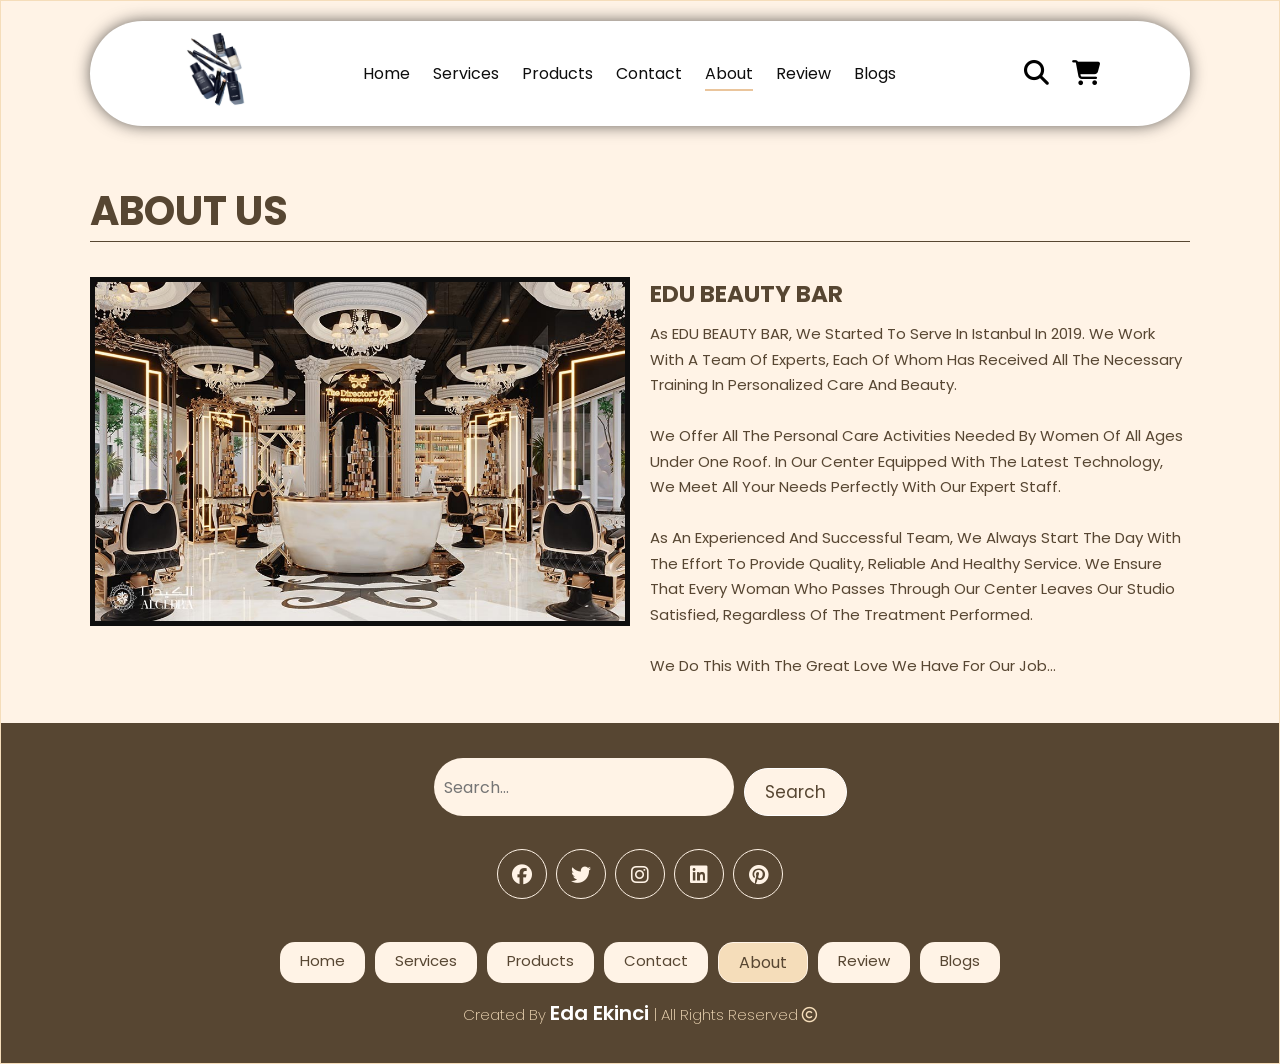
<file: About.html>
<!DOCTYPE html>
<html lang="en">

<head>
    <meta charset="UTF-8">
    <meta name="viewport" content="width=device-width, initial-scale=1.0">
    <title>EDU BB| About Us</title>
    <link rel="stylesheet" href="style.css">
    <link rel="stylesheet" href="https://cdnjs.cloudflare.com/ajax/libs/font-awesome/6.5.1/css/all.min.css"
        integrity="sha512-DTOQO9RWCH3ppGqcWaEA1BIZOC6xxalwEsw9c2QQeAIftl+Vegovlnee1c9QX4TctnWMn13TZye+giMm8e2LwA=="
        crossorigin="anonymous" referrerpolicy="no-referrer" />
</head>

<body>


        <!--! header section start -->
        <header class="header">

            <a href="#" class="logo">
                <img src="images/makeupp.jpeg" alt="icon">
            </a>
    
            <nav class="navbar">
                <a href="index.html">Home</a>
                <a href="Services.html" target="_blank">Services</a>
                <a href="Products.html" target="_blank">Products</a>
                <a href="contact.html" target="_blank">Contact</a>
                <a href="About.html" class="active">About</a>
                <a href="Review.html" target="_blank">Review</a>
                <a href="blogs.html" target="_blank">Blogs</a>
            </nav>
    
            <div class="buttons">
    
                <button id="search-btn">
                    <i class="fa-solid fa-magnifying-glass"></i>
                </button>
                <button id="cart-btn">
                    <i class="fa-solid fa-cart-shopping"></i>
                </button>
                <button id="menu-btn">
                    <i class="fa-solid fa-bars"></i>
                </button>
    
            </div>
    
            <div class="search-form">
                <input type="text" class="search-input" id="search-box" placeholder="Search Here...">
                <i class="fas fa-search"></i>
            </div>
    
            <div class="cart-items-container">
    
                <div class="cart-item">
                    
                    <i class="fas fa-times"></i>
                    <img src="images/item1.jpeg" alt="item1">
                    <div class="content">
                        <h3>0.7 / Cherry Rot / Chanel</h3>
                        <div class="price">$23.00</div>
                    </div>
                </div>
    
                <div class="cart-item">
                    
                    <i class="fas fa-times"></i>
                    <img src="images/item3.jpeg" alt="item3">
                    <div class="content">
                        <h3>99 / Red Shiny Liquid / Chanel</h3>
                        <div class="price">$39.99</div>
                    </div>
                </div>
    
                <div class="cart-item">
                    
                    <i class="fas fa-times"></i>
                    <img src="images/item2.jpeg" alt="item1">
                    <div class="content">
                        <h3>DD0 / Charcoal Black / Chanel</h3>
                        <div class="price">$32.00</div>
                    </div>
                </div>
    
                <div class="cart-item">
                    
                    <i class="fas fa-times"></i>
                    <img src="images/item4.jpeg" alt="item1">
                    <div class="content">
                        <h3>SC14 / Le Teint Ultra / Chanel</h3>
                        <div class="price">$45.50</div>
                    </div>
                </div>
    
    
                <a href="#" class="btn">Check Now</a>
            </div>
    
    
        </header>
        <!--! header section end -->

        <!--! About Us section start-->

    <section class="about" id="about">
        <h1 class="heading">About Us</h1>
        <div class="row">

            <div class="image">
                <img src="images/about.jpeg" alt="aboutus">
            </div>
            <div class="content">
                <h3>EDU BEAUTY BAR</h3>
                <p>As EDU BEAUTY BAR, we started to serve in Istanbul in 2019. We work with a team of experts, each of
                    whom has received all the necessary training in personalized care and beauty. <br> <br>

                    We offer all the personal care activities needed by women of all ages under one roof. In our center
                    equipped with the latest technology, we meet all your needs perfectly with our expert staff. <br>
                    <br>
                    As an experienced and successful team, we always start the day with the effort to provide quality,
                    reliable and healthy service. We ensure that every woman who passes through our center leaves our
                    studio satisfied, regardless of the treatment performed. <br> <br>

                    We do this with the great love we have for our job...
                </p>
            </div>
        </div>
    </section>

    <!--! About Us Section end -->

     <!--! Footer Section Start-->

        <section class="footer" >
            <div class="search">
                <input type="text" class="search-input" placeholder="Search...">
                <button class="btn btn-primary">Search</button>
            </div>
            <div class="share">
                <a href="https://www.facebook.com/chanel/?locale=tr_TR" class="fab fa-facebook" target="_blank"></a>
                <a href="https://twitter.com/CHANEL" class="fab fa-twitter" target="_blank"></a>
                <a href="https://www.instagram.com/chanel.beauty/" class="fab fa-instagram" target="_blank"></a>
                <a href="https://uk.linkedin.com/company/chanel" class="fab fa-linkedin" target="_blank"></a>
                <a href="https://tr.pinterest.com/taxbiach/chanel-makeup-and-beauty/" class="fab fa-pinterest" target="_blank"></a>
            </div>
            <div class="links">
                <a href="index.html">Home</a>
                <a href="Services.html">Services</a>
                <a href="Products.html">Products</a>
                <a href="contact.html">Contact</a>
                <a href="#about" class="active">About</a>
                <a href="Review.html">Review</a>
                <a href="blogs.html">Blogs</a>
            </div>
            <div class="created">
                Created By <span> Eda Ekinci </span> | All Rights Reserved
                <i class="fa-regular fa-copyright"></i> 
            </div>
            
        </section>
    
    
    <!--! Footer Section End-->




    <script src="js/script.js"></script>   
</body>
</html>
</file>
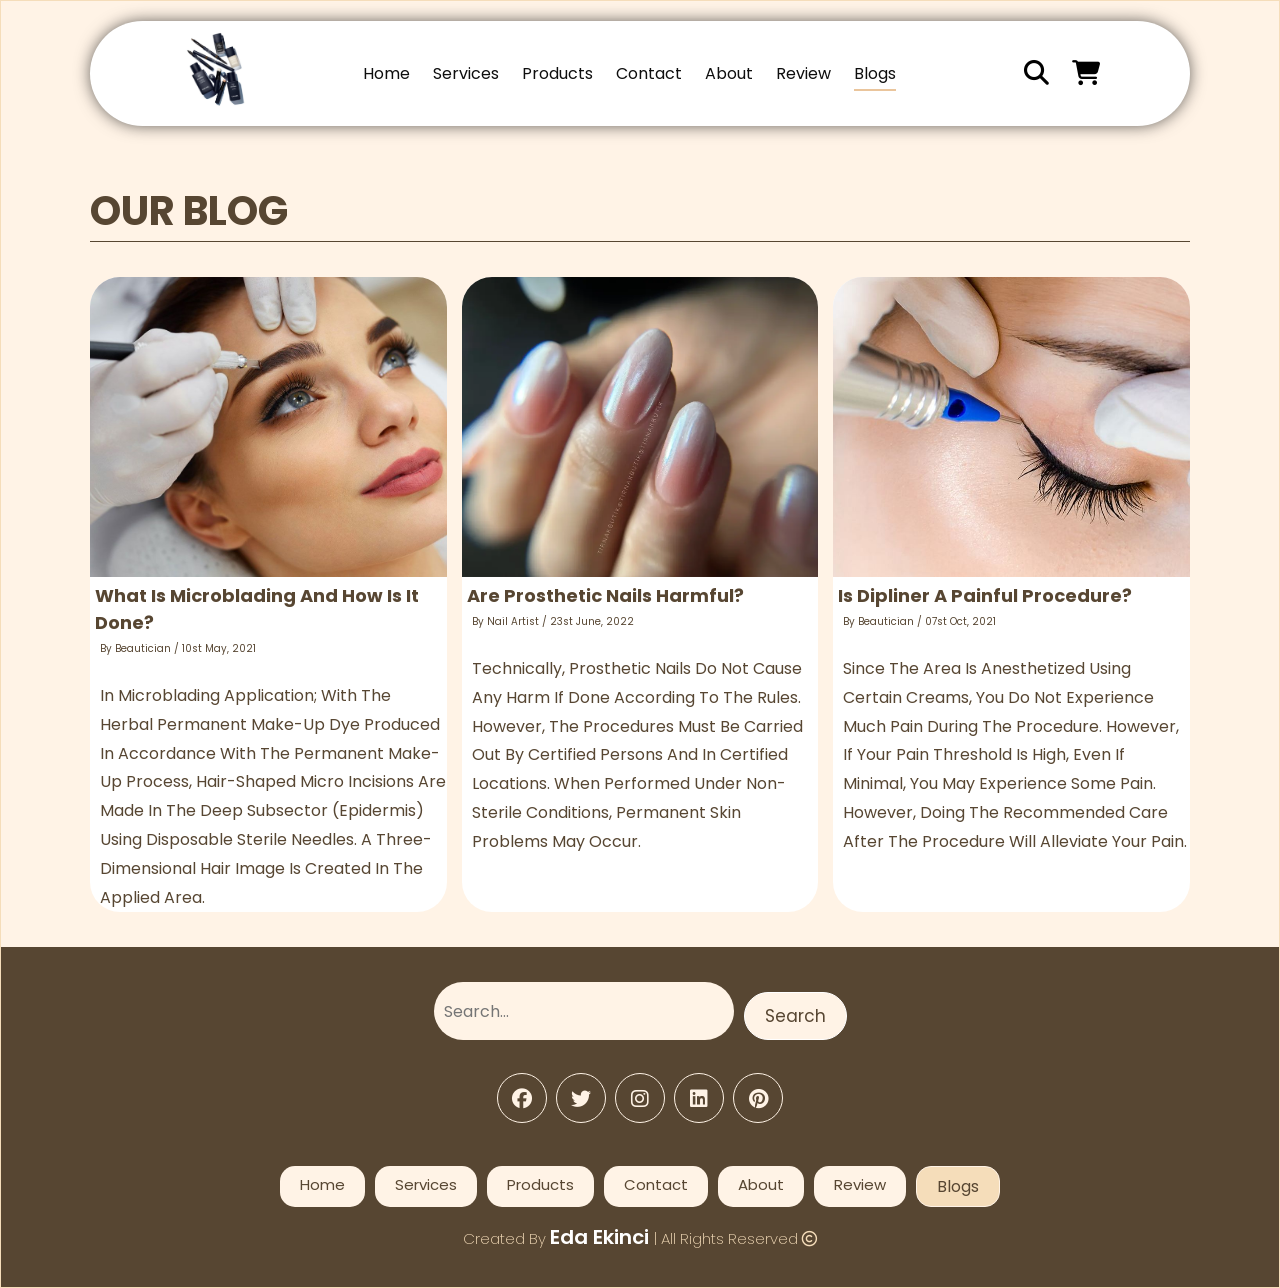
<file: blogs.html>
<!DOCTYPE html>
<html lang="en">

<head>
    <meta charset="UTF-8">
    <meta name="viewport" content="width=device-width, initial-scale=1.0">
    <title>EDU BB| Our Blogs</title>
    <link rel="stylesheet" href="style.css">
    <link rel="stylesheet" href="https://cdnjs.cloudflare.com/ajax/libs/font-awesome/6.5.1/css/all.min.css"
        integrity="sha512-DTOQO9RWCH3ppGqcWaEA1BIZOC6xxalwEsw9c2QQeAIftl+Vegovlnee1c9QX4TctnWMn13TZye+giMm8e2LwA=="
        crossorigin="anonymous" referrerpolicy="no-referrer" />
</head>

<body>


    <!--! header section start -->
    <header class="header">

        <a href="#" class="logo">
            <img src="images/makeupp.jpeg" alt="icon">
        </a>

        <nav class="navbar">
            <a href="index.html">Home</a>
            <a href="Services.html" target="_blank">Services</a>
            <a href="Products.html" target="_blank">Products</a>
            <a href="contact.html" target="_blank">Contact</a>
            <a href="About.html" target="_blank">About</a>
            <a href="Review.html" target="_blank">Review</a>
            <a href="blogs.html" class="active">Blogs</a>
        </nav>

        <div class="buttons">

            <button id="search-btn">
                <i class="fa-solid fa-magnifying-glass"></i>
            </button>
            <button id="cart-btn">
                <i class="fa-solid fa-cart-shopping"></i>
            </button>
            <button id="menu-btn">
                <i class="fa-solid fa-bars"></i>
            </button>

        </div>

        <div class="search-form">
            <input type="text" class="search-input" id="search-box" placeholder="Search Here...">
            <i class="fas fa-search"></i>
        </div>

        <div class="cart-items-container">

            <div class="cart-item">

                <i class="fas fa-times"></i>
                <img src="images/item1.jpeg" alt="item1">
                <div class="content">
                    <h3>0.7 / Cherry Rot / Chanel</h3>
                    <div class="price">$23.00</div>
                </div>
            </div>

            <div class="cart-item">

                <i class="fas fa-times"></i>
                <img src="images/item3.jpeg" alt="item3">
                <div class="content">
                    <h3>99 / Red Shiny Liquid / Chanel</h3>
                    <div class="price">$39.99</div>
                </div>
            </div>

            <div class="cart-item">

                <i class="fas fa-times"></i>
                <img src="images/item2.jpeg" alt="item1">
                <div class="content">
                    <h3>DD0 / Charcoal Black / Chanel</h3>
                    <div class="price">$32.00</div>
                </div>
            </div>

            <div class="cart-item">

                <i class="fas fa-times"></i>
                <img src="images/item4.jpeg" alt="item1">
                <div class="content">
                    <h3>SC14 / Le Teint Ultra / Chanel</h3>
                    <div class="price">$45.50</div>
                </div>
            </div>


            <a href="#" class="btn">Check Now</a>
        </div>


    </header>
    <!--! header section end -->

    <!--! Blogs Section Start-->


    <section class="blog" id="blog">
        <h1 class="heading">Our Blog</h1>
        <div class="box-container">

            <div class="box">
                <div class="image">
                    <img src="images/blog1.jpeg" alt="blog1">
                </div>
                <div class="content">

                    <h3>What is Microblading and How is It Done?</h3>

                    <span>By beautician / 10st may, 2021 </span>

                    <p>In microblading application; With the herbal permanent make-up dye produced in accordance with
                        the permanent make-up process, hair-shaped micro incisions are made in the deep subsector
                        (epidermis) using disposable sterile needles. A three-dimensional hair image is created in the
                        applied area.</p>


                </div>
            </div>



            <div class="box">
                <div class="image">
                    <img src="images/blog2 .webp" alt="blog2">
                </div>
                <div class="content">

                    <h3>Are Prosthetic Nails Harmful?</h3>

                    <span>By Nail Artist / 23st june, 2022 </span>

                    <p>Technically, prosthetic nails do not cause any harm if done according to the rules. However, the
                        procedures must be carried out by certified persons and in certified locations. When performed
                        under non-sterile conditions, permanent skin problems may occur.</p>


                </div>
            </div>



            <div class="box">
                <div class="image">
                    <img src="images/blog3.jpeg" alt="blog3">
                </div>
                <div class="content">

                    <h3>Is Dipliner a Painful Procedure?</h3>

                    <span>By beautician / 07st oct, 2021 </span>

                    <p>Since the area is anesthetized using certain creams, you do not experience much pain during the
                        procedure. However, if your pain threshold is high, even if minimal, you may experience some
                        pain. However, doing the recommended care after the procedure will alleviate your pain.</p>

                
                </div>
            </div>

        </div>
    </section>


    <!--! Blogs Section End-->

    <!--! Footer Section Start-->

    <section class="footer">
        <div class="search">
            <input type="text" class="search-input" placeholder="Search...">
            <button class="btn btn-primary">Search</button>
        </div>

        <div class="share">
            <a href="https://www.facebook.com/chanel/?locale=tr_TR" class="fab fa-facebook" target="_blank"></a>
            <a href="https://twitter.com/CHANEL" class="fab fa-twitter" target="_blank"></a>
            <a href="https://www.instagram.com/chanel.beauty/" class="fab fa-instagram" target="_blank"></a>
            <a href="https://uk.linkedin.com/company/chanel" class="fab fa-linkedin" target="_blank"></a>
            <a href="https://tr.pinterest.com/taxbiach/chanel-makeup-and-beauty/" class="fab fa-pinterest"
                target="_blank"></a>
        </div>

        <div class="links">
            <a href="index.html">Home</a>
            <a href="Services.html">Services</a>
            <a href="Products.html">Products</a>
            <a href="contact.html">Contact</a>
            <a href="About.html">About</a>
            <a href="Review.html">Review</a>
            <a href="#blogs" class="active">Blogs</a>
        </div>

        <div class="created">
            Created By <span> Eda Ekinci </span> | All Rights Reserved
            <i class="fa-regular fa-copyright"></i>
        </div>

    </section>

    <!--! Footer Section End-->


    <script src="js/script.js"></script>
</body>

</html>
</file>
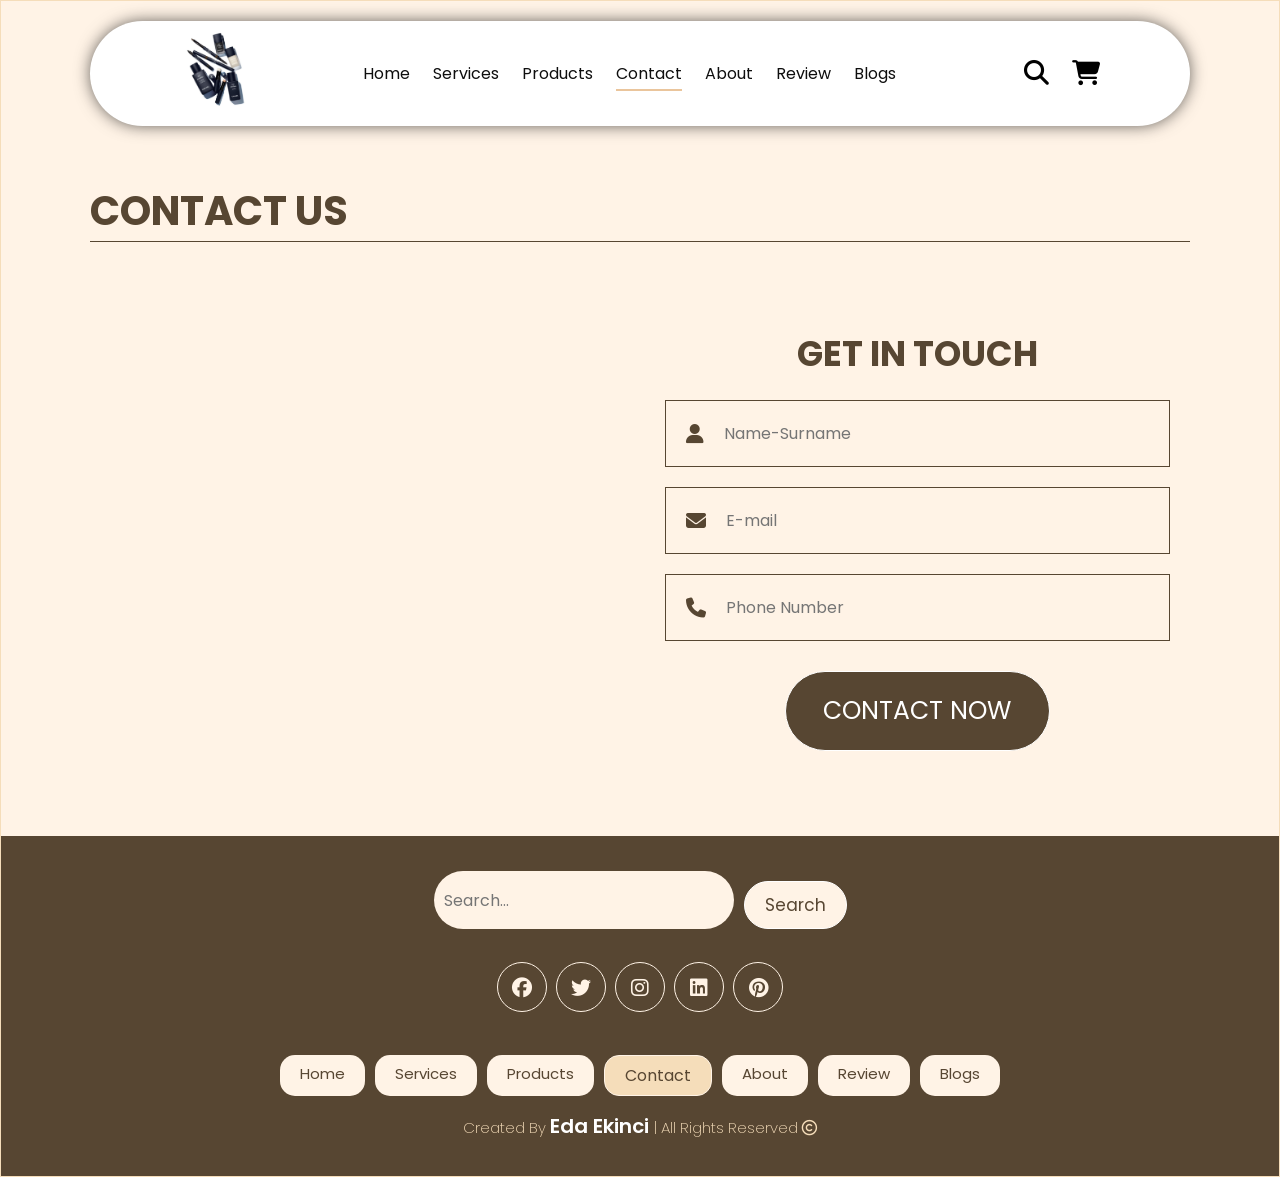
<file: contact.html>
<!DOCTYPE html>
<html lang="en">

<head>
    <meta charset="UTF-8">
    <meta name="viewport" content="width=device-width, initial-scale=1.0">
    <title>EDU BB| Contact Us</title>
    <link rel="stylesheet" href="style.css">
    <link rel="stylesheet" href="https://cdnjs.cloudflare.com/ajax/libs/font-awesome/6.5.1/css/all.min.css"
        integrity="sha512-DTOQO9RWCH3ppGqcWaEA1BIZOC6xxalwEsw9c2QQeAIftl+Vegovlnee1c9QX4TctnWMn13TZye+giMm8e2LwA=="
        crossorigin="anonymous" referrerpolicy="no-referrer" />
</head>

<body>
    

     <!--! header section start -->
     <header class="header">

        <a href="#" class="logo">
            <img src="images/makeupp.jpeg" alt="icon">
        </a>

        <nav class="navbar">
            <a href="index.html">Home</a>
            <a href="Services.html" target="_blank">Services</a>
            <a href="Products.html" target="_blank">Products</a>
            <a href="contact.html" class="active">Contact</a>
            <a href="About.html" target="_blank" >About</a>
            <a href="Review.html" target="_blank">Review</a>
            <a href="blogs.html" target="_blank">Blogs</a>
        </nav>

        <div class="buttons">

            <button id="search-btn">
                <i class="fa-solid fa-magnifying-glass"></i>
            </button>
            <button id="cart-btn">
                <i class="fa-solid fa-cart-shopping"></i>
            </button>
            <button id="menu-btn">
                <i class="fa-solid fa-bars"></i>
            </button>

        </div>

        <div class="search-form">
            <input type="text" class="search-input" id="search-box" placeholder="Search Here...">
            <i class="fas fa-search"></i>
        </div>

        <div class="cart-items-container">

            <div class="cart-item">
                
                <i class="fas fa-times"></i>
                <img src="images/item1.jpeg" alt="item1">
                <div class="content">
                    <h3>0.7 / Cherry Rot / Chanel</h3>
                    <div class="price">$23.00</div>
                </div>
            </div>

            <div class="cart-item">
                
                <i class="fas fa-times"></i>
                <img src="images/item3.jpeg" alt="item3">
                <div class="content">
                    <h3>99 / Red Shiny Liquid / Chanel</h3>
                    <div class="price">$39.99</div>
                </div>
            </div>

            <div class="cart-item">
                
                <i class="fas fa-times"></i>
                <img src="images/item2.jpeg" alt="item1">
                <div class="content">
                    <h3>DD0 / Charcoal Black / Chanel</h3>
                    <div class="price">$32.00</div>
                </div>
            </div>

            <div class="cart-item">
                
                <i class="fas fa-times"></i>
                <img src="images/item4.jpeg" alt="item1">
                <div class="content">
                    <h3>SC14 / Le Teint Ultra / Chanel</h3>
                    <div class="price">$45.50</div>
                </div>
            </div>


            <a href="#" class="btn">Check Now</a>
        </div>


    </header>
    <!--! header section end -->

     <!--! Contact Section Start-->

     <section class="contact" id="contact">
        <h1 class="heading">Contact Us</h1>
        <div class="row">
            <iframe src="https://www.google.com/maps/d/embed?mid=18k7FCzxIC-EPtGrKXGbFksuA4cE&hl=en_US&ehbc=2E312F"
                class="map" width="640" height="480"></iframe>
            <form>
                <h3>Get In Touch</h3>
                <div class="inputbox">
                    <i class="fas fa-user"> </i>
                    <input type="text" placeholder="Name-Surname">
                </div>
                <div class="inputbox">
                    <i class="fas fa-envelope"> </i>
                    <input type="email" placeholder="E-mail">
                </div>
                <div class="inputbox">
                    <i class="fas fa-phone"> </i>
                    <input type="number" placeholder="Phone Number">
                </div>
                <input type="submit" class="btn" value="CONTACT NOW">

            </form>
        </div>

    </section>

    <!--! Contact Section End-->

        <!--! Footer Section Start-->

        <section class="footer" >
            <div class="search">
                <input type="text" class="search-input" placeholder="Search...">
                <button class="btn btn-primary">Search</button>
            </div>

            <div class="share">
                <a href="https://www.facebook.com/chanel/?locale=tr_TR" class="fab fa-facebook" target="_blank"></a>
                <a href="https://twitter.com/CHANEL" class="fab fa-twitter" target="_blank"></a>
                <a href="https://www.instagram.com/chanel.beauty/" class="fab fa-instagram" target="_blank"></a>
                <a href="https://uk.linkedin.com/company/chanel" class="fab fa-linkedin" target="_blank"></a>
                <a href="https://tr.pinterest.com/taxbiach/chanel-makeup-and-beauty/" class="fab fa-pinterest" target="_blank"></a>
            </div>

            <div class="links">

                <a href="index.html">Home</a>
                <a href="Services.html">Services</a>
                <a href="Products.html">Products</a>
                <a href="#contact" class="active">Contact</a>
                <a href="About.html" >About</a>
                <a href="Review.html" >Review</a>
                <a href="blogs.html">Blogs</a>
            </div>
            <div class="created">
                Created By <span> Eda Ekinci </span> | All Rights Reserved
                <i class="fa-regular fa-copyright"></i> 
            </div>
            
        </section>
    
    
    <!--! Footer Section End-->


    <script src="js/script.js"></script>    
</body>
<html>
</file>
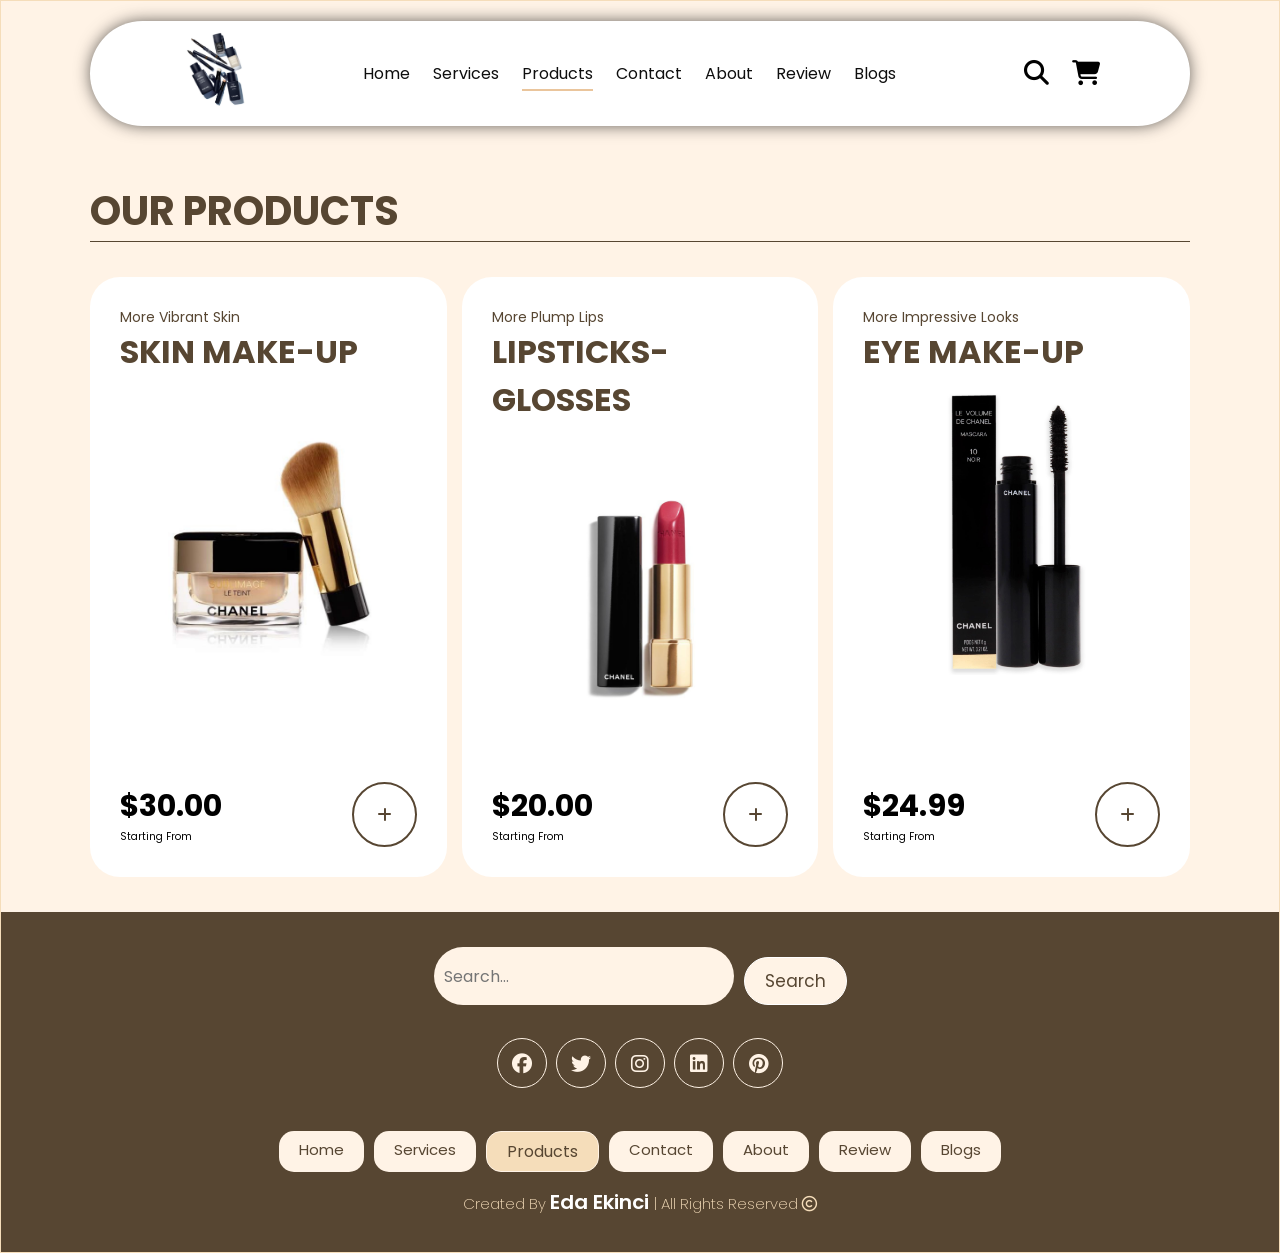
<file: Products.html>
<!DOCTYPE html>
<html lang="en">

<head>
    <meta charset="UTF-8">
    <meta name="viewport" content="width=device-width, initial-scale=1.0">
    <title>EDU BB| Our Products</title>
    <link rel="stylesheet" href="style.css">
    <link rel="stylesheet" href="https://cdnjs.cloudflare.com/ajax/libs/font-awesome/6.5.1/css/all.min.css"
        integrity="sha512-DTOQO9RWCH3ppGqcWaEA1BIZOC6xxalwEsw9c2QQeAIftl+Vegovlnee1c9QX4TctnWMn13TZye+giMm8e2LwA=="
        crossorigin="anonymous" referrerpolicy="no-referrer" />
</head>

<body>
    

         <!--! header section start -->

         <header class="header">

            <a href="#" class="logo">
                <img src="images/makeupp.jpeg" alt="icon">
            </a>
    
            <nav class="navbar">
                <a href="index.html">Home</a>
                <a href="Services.html" target="_blank">Services</a>
                <a href="Products.html" class="active" >Products</a>
                <a href="contact.html" target="_blank">Contact</a>
                <a href="About.html" target="_blank">About</a>
                <a href="Review.html" target="_blank">Review</a>
                <a href="blogs.html" target="_blank">Blogs</a>
            </nav>
    
            <div class="buttons">
    
                <button id="search-btn">
                    <i class="fa-solid fa-magnifying-glass"></i>
                </button>
                <button id="cart-btn">
                    <i class="fa-solid fa-cart-shopping"></i>
                </button>
                <button id="menu-btn">
                    <i class="fa-solid fa-bars"></i>
                </button>
    
            </div>
    
            <div class="search-form">
                <input type="text" class="search-input" id="search-box" placeholder="Search Here...">
                <i class="fas fa-search"></i>
            </div>
    
            <div class="cart-items-container">
    
                <div class="cart-item">
                    
                    <i class="fas fa-times"></i>
                    <img src="images/item1.jpeg" alt="item1">
                    <div class="content">
                        <h3>0.7 / Cherry Rot / Chanel</h3>
                        <div class="price">$23.00</div>
                    </div>
                </div>
    
                <div class="cart-item">
                    
                    <i class="fas fa-times"></i>
                    <img src="images/item3.jpeg" alt="item3">
                    <div class="content">
                        <h3>99 / Red Shiny Liquid / Chanel</h3>
                        <div class="price">$39.99</div>
                    </div>
                </div>
    
                <div class="cart-item">
                    
                    <i class="fas fa-times"></i>
                    <img src="images/item2.jpeg" alt="item1">
                    <div class="content">
                        <h3>DD0 / Charcoal Black / Chanel</h3>
                        <div class="price">$32.00</div>
                    </div>
                </div>
    
                <div class="cart-item">
                    
                    <i class="fas fa-times"></i>
                    <img src="images/item4.jpeg" alt="item1">
                    <div class="content">
                        <h3>SC14 / Le Teint Ultra / Chanel</h3>
                        <div class="price">$45.50</div>
                    </div>
                </div>
    
    
                <a href="#" class="btn">Check Now</a>
            </div>
    
    
        </header>
    
        <!--! header section end -->


           <!--! products section start-->

    <section class="products" id="products">
        <h1 class="heading">Our Products </h1>
        <div class="box-container">



            <div class="box">

                <div class="box-head">
                    <span class="title">More Vibrant Skin</span>
                    <a href="#" class="name">SKIN MAKE-UP</a>
                </div>
                <div class="image">
                    <img src="images/product1.jpeg" alt="product1">
                </div>
                <div class="box-bottom">
                    <div class="info">
                        <b class="price">$30.00</b>
                        <span class="amount">starting from</span>
                    </div>
                    <div class="product-btn">
                        <a href="#">
                            <i class="fa-solid fa-plus"></i>
                        </a>
                    </div>
                </div>


            </div>



            <div class="box">

                <div class="box-head">
                    <span class="title">More Plump Lips</span>
                    <a href="#" class="name">LIPSTICKS-GLOSSES</a>
                </div>
                <div class="image">
                    <img src="images/product2.jpeg" alt="product2">
                </div>
                <div class="box-bottom">
                    <div class="info">
                        <b class="price">$20.00</b>
                        <span class="amount">starting from</span>
                    </div>
                    <div class="product-btn">
                        <a href="#">
                            <i class="fa-solid fa-plus"></i>
                        </a>
                    </div>
                </div>



            </div>



            <div class="box">


                <div class="box-head">
                    <span class="title">More Impressive Looks</span>
                    <a href="#" class="name">EYE MAKE-UP</a>
                </div>
                <div class="image">
                    <img src="images/product3.jpeg" alt="product3">
                </div>
                <div class="box-bottom">
                    <div class="info">
                        <b class="price">$24.99</b>
                        <span class="amount">starting from</span>
                    </div>
                    <div class="product-btn">
                        <a href="#">
                            <i class="fa-solid fa-plus"></i>
                        </a>
                    </div>
                </div>



            </div>



        </div>
    </section>

    <!--! products section end-->

    <!--! Footer Section Start-->

    <section class="footer">
        <div class="search">
            <input type="text" class="search-input" placeholder="Search...">
            <button class="btn btn-primary">Search</button>
        </div>

        <div class="share">
            <a href="https://www.facebook.com/chanel/?locale=tr_TR" class="fab fa-facebook" target="_blank"></a>
            <a href="https://twitter.com/CHANEL" class="fab fa-twitter" target="_blank"></a>
            <a href="https://www.instagram.com/chanel.beauty/" class="fab fa-instagram" target="_blank"></a>
            <a href="https://uk.linkedin.com/company/chanel" class="fab fa-linkedin" target="_blank"></a>
            <a href="https://tr.pinterest.com/taxbiach/chanel-makeup-and-beauty/" class="fab fa-pinterest" target="_blank"></a>
        </div>

        <div class="links">
            <a href="index.html">Home</a>
            <a href="Services.html">Services</a>
            <a href="#products" class="active" >Products</a> 
            <a href="contact.html">Contact</a>
            <a href="About.html">About</a>
            <a href="Review.html">Review</a>
            <a href="blogs.html">Blogs</a>
        </div>

        <div class="created">
            Created By <span> Eda Ekinci </span> | All Rights Reserved
            <i class="fa-regular fa-copyright"></i> 
        </div>
        
    </section>

    <!--! Footer Section End-->

  <script src="js/script.js"></script>
</body>

</html>
</file>
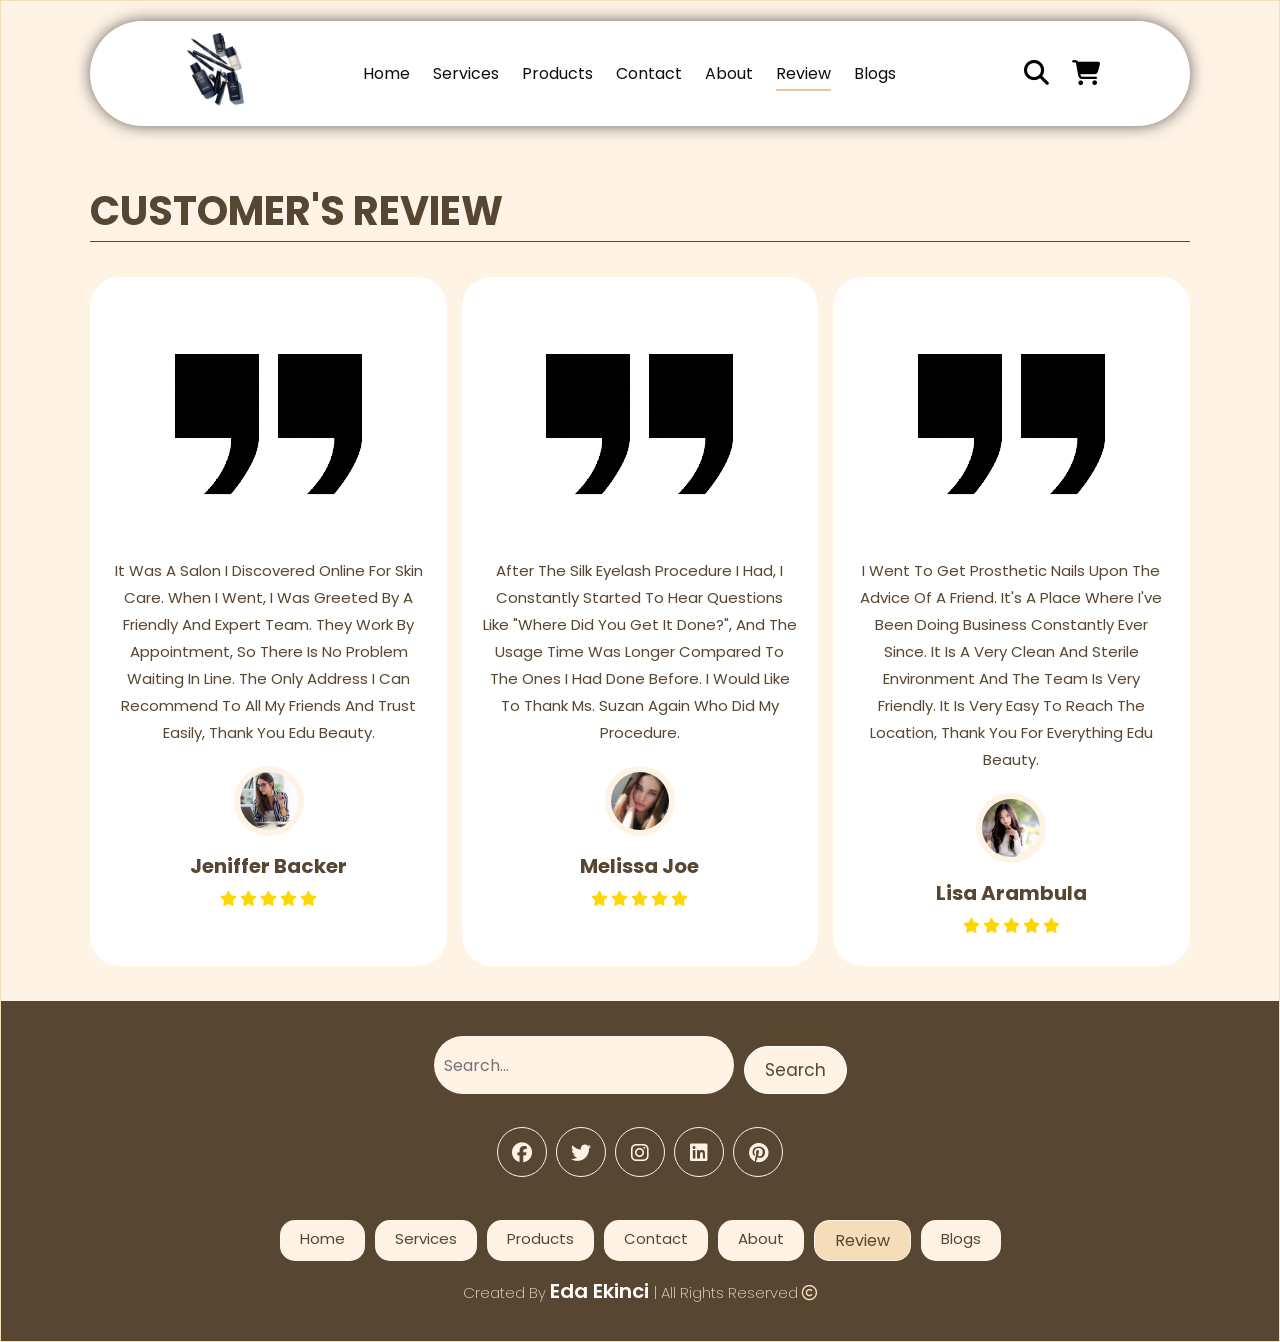
<file: Review.html>
<!DOCTYPE html>
<html lang="en">

<head>
    <meta charset="UTF-8">
    <meta name="viewport" content="width=device-width, initial-scale=1.0">
    <title>EDU BB| Review</title>
    <link rel="stylesheet" href="style.css">
    <link rel="stylesheet" href="https://cdnjs.cloudflare.com/ajax/libs/font-awesome/6.5.1/css/all.min.css"
        integrity="sha512-DTOQO9RWCH3ppGqcWaEA1BIZOC6xxalwEsw9c2QQeAIftl+Vegovlnee1c9QX4TctnWMn13TZye+giMm8e2LwA=="
        crossorigin="anonymous" referrerpolicy="no-referrer" />
</head>

<body>
    
    <!--! header section start -->
    <header class="header">

        <a href="#" class="logo">
            <img src="images/makeupp.jpeg" alt="icon">
        </a>

        <nav class="navbar">
            <a href="index.html">Home</a>
            <a href="Services.html" target="_blank">Services</a>
            <a href="Products.html" target="_blank">Products</a>
            <a href="contact.html" target="_blank">Contact</a>
            <a href="About.html" target="_blank" >About</a>
            <a href="Review.html" class="active">Review</a>
            <a href="blogs.html" target="_blank">Blogs</a>
        </nav>

        <div class="buttons">

            <button id="search-btn">
                <i class="fa-solid fa-magnifying-glass"></i>
            </button>
            <button id="cart-btn">
                <i class="fa-solid fa-cart-shopping"></i>
            </button>
            <button id="menu-btn">
                <i class="fa-solid fa-bars"></i>
            </button>

        </div>

        <div class="search-form">
            <input type="text" class="search-input" id="search-box" placeholder="Search Here...">
            <i class="fas fa-search"></i>
        </div>

        <div class="cart-items-container">

            <div class="cart-item">
                
                <i class="fas fa-times"></i>
                <img src="images/item1.jpeg" alt="item1">
                <div class="content">
                    <h3>0.7 / Cherry Rot / Chanel</h3>
                    <div class="price">$23.00</div>
                </div>
            </div>

            <div class="cart-item">
                
                <i class="fas fa-times"></i>
                <img src="images/item3.jpeg" alt="item3">
                <div class="content">
                    <h3>99 / Red Shiny Liquid / Chanel</h3>
                    <div class="price">$39.99</div>
                </div>
            </div>

            <div class="cart-item">
                
                <i class="fas fa-times"></i>
                <img src="images/item2.jpeg" alt="item1">
                <div class="content">
                    <h3>DD0 / Charcoal Black / Chanel</h3>
                    <div class="price">$32.00</div>
                </div>
            </div>

            <div class="cart-item">
                
                <i class="fas fa-times"></i>
                <img src="images/item4.jpeg" alt="item1">
                <div class="content">
                    <h3>SC14 / Le Teint Ultra / Chanel</h3>
                    <div class="price">$45.50</div>
                </div>
            </div>


            <a href="#" class="btn">Check Now</a>
        </div>


    </header>
    <!--! header section end -->

    <!--! Review  Section Start-->

    <section class="review" id="review">
        <h1 class="heading">Customer's Review</h1>
        <div class="box-container">
            <div class="box">
                <img src="images/quote.png" alt="quote">
                <p>It was a salon I discovered online for Skin Care. When I went, I was greeted by a friendly and expert
                    team. They work by appointment, so there is no problem waiting in line. The only address I can
                    recommend to all my friends and trust easily, thank you Edu Beauty.</p>
                <img src="images/avatar1.png" alt="avatar1" class="user">
                <h3>Jeniffer Backer</h3>
                <div class="stars">
                    <i class="fas fa-star"></i>
                    <i class="fas fa-star"></i>
                    <i class="fas fa-star"></i>
                    <i class="fas fa-star"></i>
                    <i class="fas fa-star"></i>

                </div>
            </div>


            <div class="box">
                <img src="images/quote.png" alt="quote">
                <p>After the silk eyelash procedure I had, I constantly started to hear questions like "where did you
                    get it done?", and the usage time was longer compared to the ones I had done before. I would like to
                    thank Ms. Suzan again who did my procedure.</p>
                <img src="images/avatar2.jpeg" alt="avatar2" class="user">
                <h3>Melissa Joe</h3>
                <div class="stars">
                    <i class="fas fa-star"></i>
                    <i class="fas fa-star"></i>
                    <i class="fas fa-star"></i>
                    <i class="fas fa-star"></i>
                    <i class="fas fa-star"></i>

                </div>
            </div>


            <div class="box">
                <img src="images/quote.png" alt="quote">
                <p>I went to get prosthetic nails upon the advice of a friend. It's a place where I've been doing
                    business constantly ever since. It is a very clean and sterile environment and the team is very
                    friendly. It is very easy to reach the location, thank you for everything Edu Beauty.
                </p>
                <img src="images/avatar3.png" alt="avatar3" class="user">
                <h3>Lisa Arambula</h3>
                <div class="stars">
                    <i class="fas fa-star"></i>
                    <i class="fas fa-star"></i>
                    <i class="fas fa-star"></i>
                    <i class="fas fa-star"></i>
                    <i class="fas fa-star"></i>

                </div>
            </div>
        </div>

    </section>

    <!--! Review Section End-->


     <!--! Footer Section Start-->

     <section class="footer" >
        <div class="search">
            <input type="text" class="search-input" placeholder="Search...">
            <button class="btn btn-primary">Search</button>
        </div>
        <div class="share">
            <a href="https://www.facebook.com/chanel/?locale=tr_TR" class="fab fa-facebook" target="_blank"></a>
            <a href="https://twitter.com/CHANEL" class="fab fa-twitter" target="_blank"></a>
            <a href="https://www.instagram.com/chanel.beauty/" class="fab fa-instagram" target="_blank"></a>
            <a href="https://uk.linkedin.com/company/chanel" class="fab fa-linkedin" target="_blank"></a>
            <a href="https://tr.pinterest.com/taxbiach/chanel-makeup-and-beauty/" class="fab fa-pinterest" target="_blank"></a>
        </div>
        <div class="links">
            <a href="index.html">Home</a>
            <a href="Services.html">Services</a>
            <a href="Products.html">Products</a>
            <a href="contact.html">Contact</a>
            <a href="About.html" >About</a>
            <a href="#review" class="active">Review</a>
            <a href="blogs.html">Blogs</a>
        </div>
        <div class="created">
            Created By <span> Eda Ekinci </span> | All Rights Reserved
            <i class="fa-regular fa-copyright"></i> 
        </div>
        
    </section>


<!--! Footer Section End-->


    <script src="js/script.js"></script>
</body>
</html>
</file>
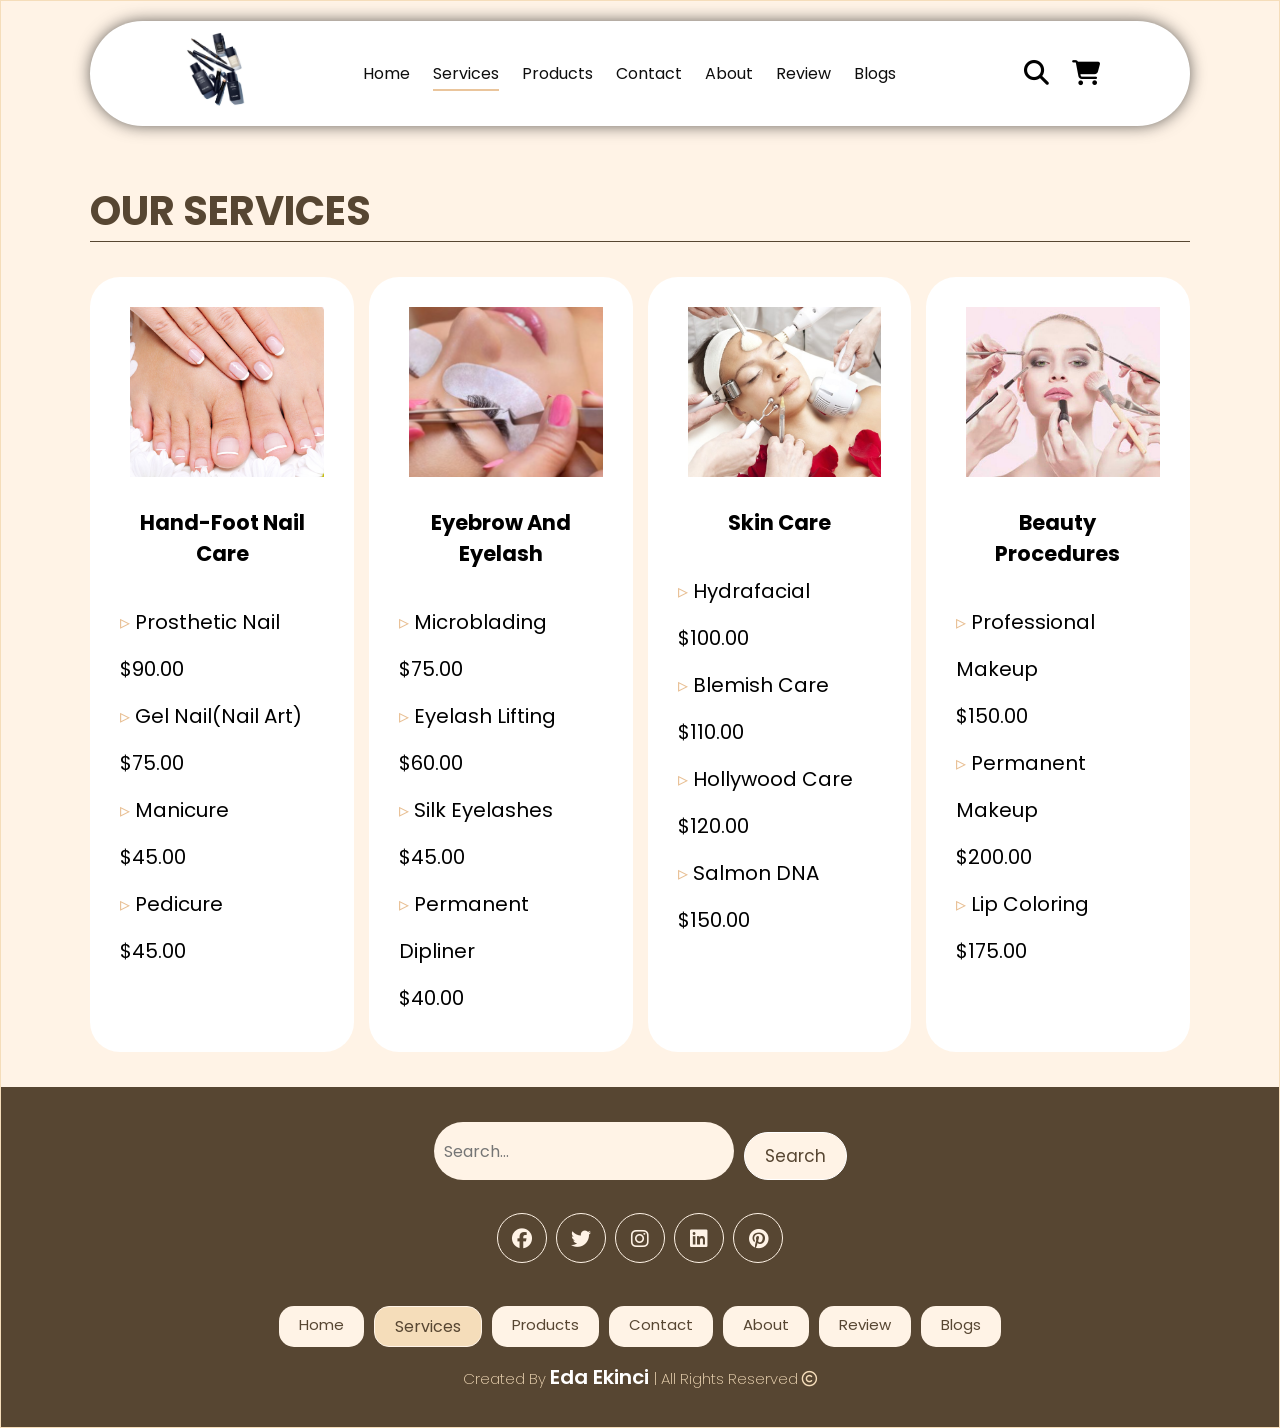
<file: Services.html>
<!DOCTYPE html>
<html lang="en">

<head>
    <meta charset="UTF-8">
    <meta name="viewport" content="width=device-width, initial-scale=1.0">
    <title>EDU BB| Our Services</title>
    <link rel="stylesheet" href="style.css">
    <link rel="stylesheet" href="https://cdnjs.cloudflare.com/ajax/libs/font-awesome/6.5.1/css/all.min.css"
        integrity="sha512-DTOQO9RWCH3ppGqcWaEA1BIZOC6xxalwEsw9c2QQeAIftl+Vegovlnee1c9QX4TctnWMn13TZye+giMm8e2LwA=="
        crossorigin="anonymous" referrerpolicy="no-referrer" />
</head>

<body>
    

     <!--! header section start -->
     <header class="header">

        <a href="#" class="logo">
            <img src="images/makeupp.jpeg" alt="icon">
        </a>

        <nav class="navbar">
            <a href="index.html">Home</a>
            <a href="Services.html" class="active">Services</a>
            <a href="Products.html" target="_blank">Products</a>
            <a href="contact.html" target="_blank">Contact</a>
            <a href="About.html" target="_blank">About</a>
            <a href="Review.html" target="_blank">Review</a>
            <a href="blogs.html" target="_blank">Blogs</a>
        </nav>

        <div class="buttons">

            <button id="search-btn">
                <i class="fa-solid fa-magnifying-glass"></i>
            </button>
            <button id="cart-btn">
                <i class="fa-solid fa-cart-shopping"></i>
            </button>
            <button id="menu-btn">
                <i class="fa-solid fa-bars"></i>
            </button>

        </div>

        <div class="search-form">
            <input type="text" class="search-input" id="search-box" placeholder="Search Here...">
            <i class="fas fa-search"></i>
        </div>

        <div class="cart-items-container">

            <div class="cart-item">
                
                <i class="fas fa-times"></i>
                <img src="images/item1.jpeg" alt="item1">
                <div class="content">
                    <h3>0.7 / Cherry Rot / Chanel</h3>
                    <div class="price">$23.00</div>
                </div>
            </div>

            <div class="cart-item">
                
                <i class="fas fa-times"></i>
                <img src="images/item3.jpeg" alt="item3">
                <div class="content">
                    <h3>99 / Red Shiny Liquid / Chanel</h3>
                    <div class="price">$39.99</div>
                </div>
            </div>

            <div class="cart-item">
                
                <i class="fas fa-times"></i>
                <img src="images/item2.jpeg" alt="item1">
                <div class="content">
                    <h3>DD0 / Charcoal Black / Chanel</h3>
                    <div class="price">$32.00</div>
                </div>
            </div>

            <div class="cart-item">
                
                <i class="fas fa-times"></i>
                <img src="images/item4.jpeg" alt="item1">
                <div class="content">
                    <h3>SC14 / Le Teint Ultra / Chanel</h3>
                    <div class="price">$45.50</div>
                </div>
            </div>


            <a href="#" class="btn">Check Now</a>
        </div>


    </header>

    <!--! header section end -->

      <!--! services section start-->
      <section class="services">
        <h1 class="heading">Our Services </h1>
        <div class="box-container">


            <div class="box">
                <div class="box-head">
                    <img src="images/services1.jpg" alt="services1">
                    <h3>Hand-Foot Nail Care</h3>
                    <ul class="srv1">
                        <li>Prosthetic Nail<p>$90.00</p></li>
                        <li>Gel Nail(Nail Art)<p>$75.00</p></li>
                        <li>Manicure<p>$45.00</p></li>
                        <li>Pedicure<p>$45.00</p></li>
                    </ul>
                </div>
            </div>



            <div class="box">
                <div class="box-head">
                    <img src="images/services2.jpg" alt="services2">
                    <h3>Eyebrow and Eyelash</h3>
                    <ul class="srv2">
                        <li>Microblading <p>$75.00</p></li>
                        <li>Eyelash Lifting<p>$60.00</p></li>
                        <li>Silk Eyelashes<p>$45.00</p></li>
                        <li>Permanent Dipliner<p>$40.00</p></li>
                    </ul>
                </div>
      
            </div>


            <div class="box">
                <div class="box-head">
                    <img src="images/services3.jpg" alt="services3">
                    <h3>Skin Care</h3>
                    <ul class="srv3">
                        <li>Hydrafacial<p>$100.00</p></li>
                        <li>Blemish Care<p>$110.00</p></li>
                        <li>Hollywood Care<p>$120.00</p></li>
                        <li>Salmon DNA<p>$150.00</p></li>
                    </ul>
                </div>

            </div>




            <div class="box">
                <div class="box-head">
                    <img src="images/services4.jpg" alt="services4">
                    <h3>Beauty Procedures</h3>
                    <ul class="srv4">
                        <li>Professional Makeup<p>$150.00</p></li>
                        <li>Permanent Makeup<p>$200.00</p></li>
                        <li>Lip Coloring<p>$175.00</p></li>
                    </ul>
                </div>
            </div>


        </div>
    </section>
    <!--! services section end-->


      <!--! Footer Section Start-->

      <section class="footer">
        <div class="search">
            <input type="text" class="search-input" placeholder="Search...">
            <button class="btn btn-primary">Search</button>
        </div>

        <div class="share">
            <a href="https://www.facebook.com/chanel/?locale=tr_TR" class="fab fa-facebook" target="_blank"></a>
            <a href="https://twitter.com/CHANEL" class="fab fa-twitter" target="_blank"></a>
            <a href="https://www.instagram.com/chanel.beauty/" class="fab fa-instagram" target="_blank"></a>
            <a href="https://uk.linkedin.com/company/chanel" class="fab fa-linkedin" target="_blank"></a>
            <a href="https://tr.pinterest.com/taxbiach/chanel-makeup-and-beauty/" class="fab fa-pinterest" target="_blank"></a>
        </div>

        <div class="links">
            <a href="index.html">Home</a>
            <a href="#services" class="active"> Services</a>
            <a href="Products.html">Products</a>
            <a href="contact.html">Contact</a>
            <a href="About.html">About</a>
            <a href="Review.html">Review</a>
            <a href="blogs.html">Blogs</a>
        </div>

        <div class="created">
            Created By <span> Eda Ekinci </span> | All Rights Reserved
            <i class="fa-regular fa-copyright"></i> 
        </div>
        
    </section>

    <!--! Footer Section End-->


 <script src="js/script.js"></script>
</body>

</html>
</file>
<file: style.css>
@import url('https://fonts.googleapis.com/css2?family=Poppins:wght@100;300;400;500;600&display=swap');

:root {
    --main-color:rgb(255, 243, 230) ;
    --black-color:#0e0e0e; 
    --dark-color:rgb(87, 70, 50);
    border: 0.1rem solid rgb(245, 221, 186);
}

* {
    font-family:'Poppins', sans-serif;
    margin: 0;
    padding: 0;
    box-sizing: border-box;
    outline: none;
    border: none;
    text-decoration: none;
    text-transform: capitalize;
    transition: 0.2s ease;
}


html {
    font-size: 62.5%;
    overflow-x: hidden;
    scroll-padding-top: 9rem;
    scroll-behavior: smooth;
}

html::-webkit-scrollbar {
    width: 0.8rem;
    background-color: rgb(255, 243, 230);
}

html::-webkit-scrollbar-thumb{

    border-radius: 3rem;
    background-color: rgb(87, 70, 50); 
}

body{
    background-color: var(--main-color);
}

section {
    padding: 3.5rem 7%;
}

.btn {
    margin-top: 1rem;
    display: inline-block;
    padding: 2rem 3.75rem;
    border-radius: 30rem;
    font-size: 1.7rem;
    color: rgb(87, 70, 50);
    background-color:rgb(255, 243, 230);
    cursor: pointer;
    border: 0.1rem solid #fff;
}

.btn:hover{
    background-color: rgb(245, 221, 186); 
    color: #fff;
    border: 0.1rem solid var(--dark-color);
}

.heading {
    color: rgb(87, 70, 50);
    text-transform: uppercase;
    font-size: 4rem;
    margin-bottom: 3.5rem;
    border-bottom: 0.1rem solid rgb(87, 70, 50);
}

.search-input {
    font-size: 1.6rem;
    color: var(--black-color);
    padding: 1rem;
    text-transform: none;
    border-radius: 3rem;

}

/*! Header Section Start */

.header .search-form {
    position: absolute;
    top: 115%;
    right: 7%;
    background-color: #fff;
    width: 50rem;
    height: 5rem;
    display: flex;
    align-items: center;
    border-radius: 3rem;
    box-shadow: 0px 0px 25px 2px rgba(0 0 0 / 75%); 
    transform: scaleY(0) ;
}

.header .search-form.active{
    transform: scaleY(1);
}
 
.header .search-form i {
    cursor: pointer;
    font-size: 2.2rem;
    margin-right: 1.5rem;
    color: var(--dark-color);
}

.header .search-form input {
    width: 100%;
}


.header .logo img {
    height: 10rem;
}

.header {
    background-color: rgb(255, 255, 255);
    display: flex;
    align-items: center;
    justify-content: space-between; 
    padding: 0 7%;
    margin: 2rem 7%; 
    border-radius: 30rem;
    box-shadow: 0px 0px 17px -2px rgba(0, 0, 0, 0.75);
    position: sticky;
    top: 0;
    z-index: 1000; 
}

.header .navbar a {
    margin: 0 1rem;
    font-size: 1.6rem;
    color: var(--black-color); 
    border-bottom: 0.2rem solid transparent; 
}
.header .navbar .active,
.header .navbar a:hover {
    border-color: rgb(234, 197, 156);
    padding-bottom: 0.4rem;
}

.header .buttons button{
    cursor: pointer;
    font-size: 2.5rem;
    margin-left: 2rem;
    background-color: transparent;
}

.header .cart-items-container {
    position: absolute;
    top: 95%;
    height: calc(100vh - 7rem);
    width: 35rem;
    background-color: #fff;
    box-shadow: 0px 20px 14px 0px rgba(0 0 0 / 75%);
    right: -100%;
}

.header .cart-items-container.active {
    right: 3rem;
}


.header .cart-items-container .cart-item {
    position: relative;
    display: flex;
    align-items: center;
    gap: 1.5rem;
    padding: 1.5rem;
}

.header .cart-items-container .cart-item:hover {
    box-shadow: 0px 0px 10px 0px rgb(0 0 0 / 0.75);
}

.header .cart-items-container .cart-item .fa-times {
    position: absolute;
    top: 1rem;
    right: 1.5rem;
    font-size: 1.6rem;
    cursor: pointer;
    color: var(--dark-color);

}

.header .cart-items-container .cart-item img {
    height: 7rem;
    width: 7rem;
}

.header .cart-items-container .cart-item .content h3{
    font-size: 1.4rem;
    color: var(--dark-color);
    padding-bottom: 0.5rem;
} 

.header .cart-items-container .cart-item .content .price {
    font-size: 1.5rem;
    color: var(--dark-color);
}

.header .cart-items-container .btn{
    width: 100%;
    text-align: center;
    border-radius: unset ;
}

  #menu-btn {
    display: none;
}

/*! Header  Section End */

/*! Home Section Start*/

.home {
    min-height: 100vh;
    background: url(../EDUBEAUTYBAR/images/homewlp.jpg)
    no-repeat;
    background-size: cover;
    background-position: center;
    margin-top: -14.5rem;
    display: flex;
    align-items: center;

}
.home .content {
    max-width: 60rem;
}
.home .content h3{
    font-size: 6rem;
    color: #fff;
}

.home .content p{
    font-size: 1.8rem;
    font-weight: 400;
    line-height: 1.8;
    padding: 1rem 0;
    color: rgb(87, 70, 50);
}

/*! Home Section End*/

/*! Services Section Start*/

.services .box-container{
    display: grid;
    grid-template-columns: repeat(auto-fit, minmax(25rem, 1fr));
    gap: 1.5rem;
}

.services .box-container .box{
    padding: 3rem;
    background-color: #fff ;
    border-radius: 3rem;
    min-height: 60rem;
    display: flex;
    flex-direction: column;
    align-items: flex-start;
    justify-content: space-between;
    
}

.services .box-container .box img{
    width: 100%;
    height: 17rem;
    padding-left: 1rem;
    object-fit: cover;
}

.services .box-container .box h3{
    text-align: center;
    padding-top: 2.5rem;
    font-size: 2.1rem;
}

.services .box-container .box ul{
    font-size: 2rem;
    padding-top: 2rem;
    text-align: left;
    list-style-type:none ;
    line-height: 4.7rem;
    text-align: left;

}
.services .box-container .box li::before {
    content: "▹ ";
    color: rgb(232, 191, 147); 
}

.services .box-container .box .srv1 {
    padding-top: 3rem;
}
.services .box-container .box .srv2 {
    padding-top: 3rem;
}
.services .box-container .box .srv3 {
    padding-top: 3rem;
}
.services .box-container .box .srv4 {
    padding-top: 3rem;
}

/*! Services Section End*/

/*! Products Section Start*/

.products .box-container  {
    display: grid;
    grid-template-columns: repeat(auto-fit, minmax(25rem, 1fr));
    gap: 1.5rem;
}

.products .box-container .box {
    text-align: center;
    background-color: #fff;
    position: relative;
    border-radius: 3rem;
    height: 60rem;
    display: flex;
    flex-direction: column;
    justify-content: space-between;
    padding: 3rem;
}

.products .box-container .box .image {
    height: 60rem;
    width: 100%;
    padding-left: 1rem;
    padding-top: 1.3rem;
    object-fit: cover;
    display: flex;
    flex-direction: column;
    
}

.products .box-container .box .box-head {
    display: flex;
    flex-direction: column;
    align-items: flex-start;
    position: relative;
    z-index: 10;
}

.products .box-container .box .box-head .title {
    font-size: 1.4rem;
    color: rgb(87, 70, 50);
}

.products .box-container .box .box-head .name {
    font-size: 3.2rem;
    font-weight: bold;
    text-align: start; 
    overflow-wrap: anywhere;
    color:rgb(87, 70, 50);
}

.products .box-container .box-bottom {
    display: flex;
    justify-content: space-between;
    align-items: center;
    position: relative;
    z-index: 10;
}

.products .box-container .box-bottom .info {
    display: flex;
    flex-direction: column;
    align-items: flex-start;
}

.products .box-container .box-bottom .info .price {
    font-size: 3rem;
}

.products .box-container .box-bottom .info .amount {
    font-size: 1rem;
}

.products .box-container .box-bottom .product-btn a {
    display: flex;
    align-items: center;
    justify-content: center;
    border-radius: 50%;
    width: 6.5rem;
    height: 6.5rem;
    border: 0.2rem solid rgb(87, 70, 50);
}

.products .box-container .box-bottom .product-btn a i {
    font-size: 1.6rem;
    color: rgb(87, 70, 50);
}

/*! Products Section End*/

/*! About Us Section Start*/

.about .row {
    display: flex;
    flex-wrap: wrap;
    column-gap: 2rem;
}

.about .row .image {
    flex: 1 1 45rem;
}

.about .row img {
    width: 100%;
    border: 0.5rem solid #0e0e0e ;
}

.about .row .content {
    flex: 1 1 45rem;
}

.about .row .content h3 {
    font-size: 2.3rem;
    color: var(--dark-color);
}

.about .row .content p{
    font-size: 1.5rem;
    color: var(--dark-color);
    padding: 1rem 0;
    line-height: 1.7;
}

/*! About Us Section End*/

/*! Review Section Start*/

.review .box-container  {
    display: grid;
    grid-template-columns: repeat(auto-fit, minmax(25rem, 1fr));
    gap: 1.5rem;
}

.review .box-container .box {
    border: var(--border);
    text-align: center;
    padding: 3rem 2rem;
    background-color: #fff;
    border-radius: 3rem;
    
}

.review .box-container .box p {
    font-size: 1.5rem;
    line-height: 1.8;
    padding: 2rem 0;
    color: var(--dark-color);
}

.review .box-container .box .user {
    height: 7rem;
    width: 7rem;
    border-radius: 50%;
    object-fit: cover;
    border: 0.6rem solid var(--main-color);   
}


.review .box-container .box h3{
    padding: 1rem 0;
    font-size: 2rem;
    color: var(--dark-color);
}

.review .box-container .box .stars i {
    font-size: 1.5rem;
    color: gold;
}


/*! Review Us Section End*/


/*! Contact Section Start*/

.contact .row {
    display: flex;
    background-color: var(--main-color);
    flex-wrap: wrap;
    gap: 1rem;
}

.contact .row .map {
    flex: 1 1 45rem;
    width: 100%;
    object-fit: cover;
   
}

.contact .row form {
    flex: 1 1 45rem;
    padding: 5rem 2rem;
    text-align: center;
}
.contact .row form  .btn {
    color: #fff;
    font-size: 2.5rem;
    background-color: var(--dark-color);
    
}

.contact .row form  .btn:hover {
    background-color: #fff;
    color: var(--dark-color);
    border: 0.1rem solid var(--dark-color);

}

.contact .row form h3{
    text-transform: uppercase;
    font-size: 3.5rem;
    color: var(--dark-color);
}

.contact .row form .inputbox {
    display: flex;
    align-items: center;
    margin: 2rem 0;
    border: 0.1rem solid var(--dark-color);
}

.contact .row form .inputbox i {
    color: var(--dark-color) ;
    font-size: 2rem;
    padding-left: 2rem;

}

.contact .row form .inputbox input {
    width: 100%;
    padding-left: 2rem;
    padding: 2rem;
    font-size: 1.6rem;
    color: var(--dark-color);
    text-transform: none;
    background: none;
}

/*! Contact Section End*/

/*! Blogs Section Start*/


.blog .box-container {
    display: grid;
    grid-template-columns: repeat(auto-fit, minmax(25rem, 1fr));
    gap: 1.5rem;
}  

.blog .box-container .box {
    background-color: #fff;
    border-radius: 3rem;
}

.blog .box-container .box .image {
    height: 30rem;
    overflow: hidden;
    width: 100%;
    border-top-left-radius: 3rem;
    border-top-right-radius: 3rem;
}

.blog .box-container .box .image img {
    height: 100%;
    object-fit: cover;
    width: 100%;
}

.blog .box-container .box:hover .image img {
    transform: scale(1.2);
}
.blog .box-container .box .content h3 {
    display: block;
    padding: 0.5rem;
    font-size: 1.8rem;
    color: var(--dark-color);
}
.blog .box-container .box .content span {
    color: var(--dark-color);
    display: block;
    font-size: 1rem;
    padding-top: 0.5;
    padding-left: 1rem;
}

.blog .box-container .box .content p {
    font-size: 1.6rem;
    line-height: 1.8;
    color: var(--dark-color);
    padding-top: 2.5rem;
    padding-left: 1rem
}

.blog .box-container .box .content a {
    margin-bottom: 2.5rem;
}

/*! Blogs Section End */

/*! Footer Section Start */

.footer {
    background-color: var(--dark-color);
    text-align: center;
}

.footer .search {
    display: flex;
    justify-content: center;
}

.footer .search .search-input {
    
    width: 30rem;
    color: var(--dark-color);
    background-color: var(--main-color);
}

.footer .search .btn-primary {
    background-color: var(--main-color);
    padding: 1rem 2rem;
    margin-left: 1rem;
}

.footer .search .btn-primary:hover {
    font-size: 1.5rem;
    background-color: rgb(245, 221, 186);
    color: var(--dark-color);
}
    
.footer .share {
    padding: 3rem 0;
}

.footer .share a {
    width: 5rem;
    height: 5rem;
    line-height: 5rem ;
    color: var(--main-color);
    font-size: 2rem;
    border: 0.1rem solid var(--main-color);
    border-radius: 50%;
    margin: 0.3rem;
}

.footer .share a:hover {
    background-color: var(--main-color);
    color: var(--dark-color);
    border: 0.1rem solid var(--black-color);
    
}

.footer .links {
    padding-top: 1rem;
    display: flex;
    justify-content: center;
    flex-wrap: wrap;
    gap: 1rem;
}

.footer .links a {
    background-color: var(--main-color);
    padding: 0.7rem 2rem;
    color: var(--dark-color);
    font-size: 1.5rem;
    border-radius: 1.5rem;
}

.footer .links a:hover {
    background-color: rgb(245, 221, 186);
    color: #fff;
    font-size: 1.6rem;
    border: 0.1rem solid var(--main-color); 
}

.footer .links a.active {
    background-color: rgb(245, 221, 186);
    color: var(--dark-color);
    font-size: 1.6rem;
    border: 0.1rem solid var(--main-color); 
}

.footer .created {
    font-size: 1.5rem;
    color: rgb(245, 221, 186);
    font-weight: 200;
    padding-top: 1.5rem;
}

.footer .created span {
    color: #fff;
    font-size: 2rem;
    font-weight: 550;
}


/*! Footer Section End */


/*! Responsive Start */

@media (max-width: 1048px) {
    
    html{
        font-size: 57%;
    }

}

@media (max-width: 991px){

    html{
        font-size: 55%;
    }
    .header {
        padding: 1.5rem 2rem;
    }
    .header .logo img {
        height: 6rem;
    }
    section {
        padding: 2rem;
    }
    .products .box-container .box .box-head .name {
        font-size: 3.4rem;
    }
}


@media (max-width: 774px){

    .header #menu-btn {
        display: inline-block;
    }

    html{
        font-size: 53%;
    }
   
    .header .navbar{
        position: absolute;
        top: 95%;
        background-color: #fff;
        height: calc(100vh - 9rem);
        width: 30rem;
        box-shadow: 0px 20px 14px 0px rgb(0 0 0 / 75%) ;
        right: -100%;
    }

    .header .navbar.active {
        right: 3rem;
    }

    .header .navbar a {
        color: var(--black-color);
        display: block;
        margin: 1.5rem;
        padding: 0.5rem;
        font-size:2rem;
    }

}

@media (max-width: 576px) {

    html{
        font-size: 50%;
    }

}

/*! Responsive End */
</file>
